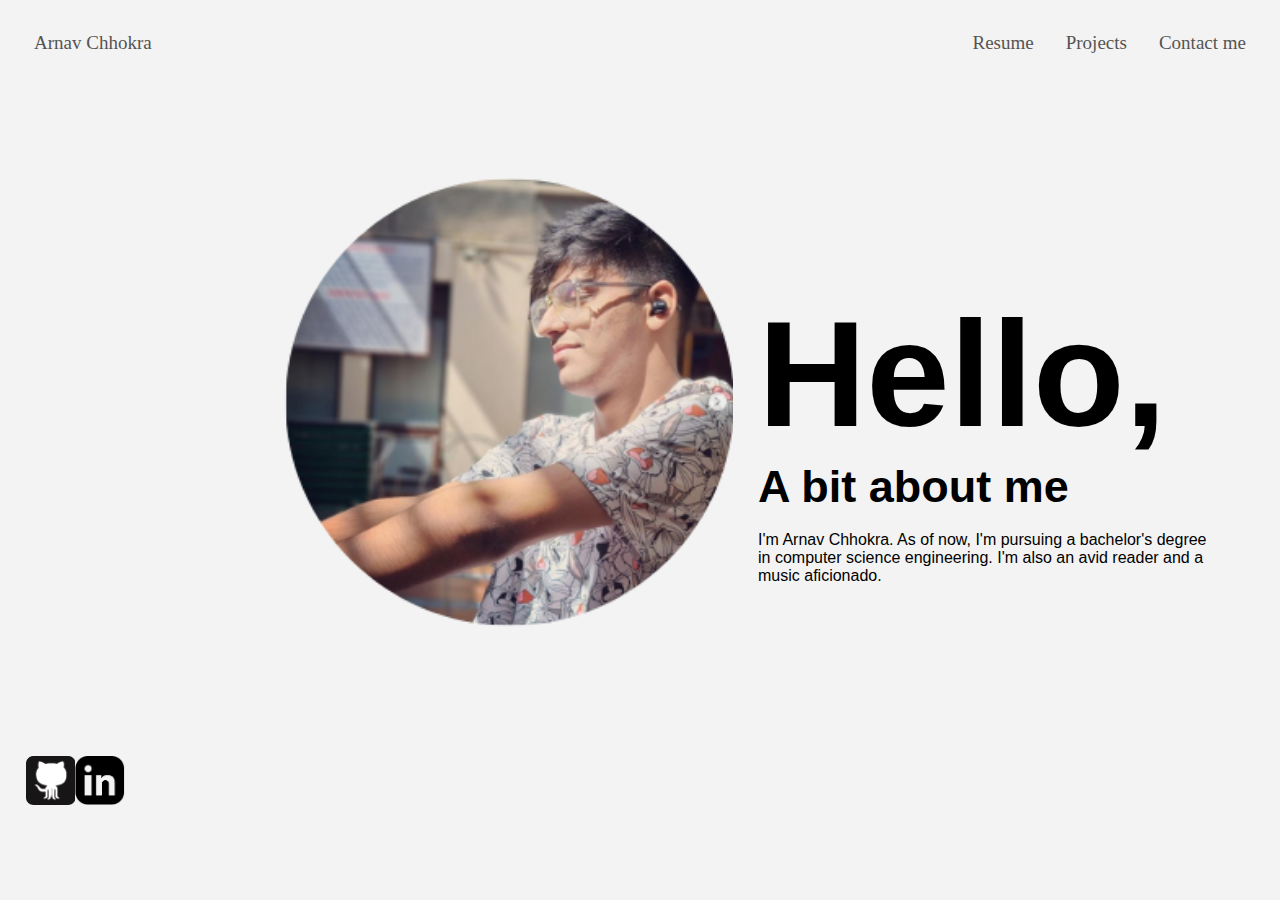
<file: index.html>
<!DOCTYPE html>
<html lang="en">
<head>
    <meta charset="UTF-8">
    <meta http-equiv="X-UA-Compatible" content="IE=edge">
    <meta name="viewport" content="width=device-width, initial-scale=1.0">
    <link rel="stylesheet" href="portfolio-assets/styles.css">
    <title>Arnav Chhokra |Home</title>
</head>
<div id = "header">
    <ul>
        
        <li class = "moi"><a href="index.html">Arnav Chhokra</a></li>
        <li><a href="contact.html">Contact me</a></li>
        <li><a href="projects.html">Projects</a></li>
        <li><a href="certification.html">Resume</a></li>
      </ul>     
</div>

<body>
    <div id = "image">
        <img class = "me" src = "portfolio-assets/arnav-website.png" width =450px height =450px align="left"> 
    </div>
        <div id="center">
    <div id = "hell"><b>Hello,</b></div>
    <div id = "bolder"><b> A bit about me</b></div><br>
    <div id = "subtexti"> I'm Arnav Chhokra. As of now, I'm pursuing a bachelor's degree<br> in computer science engineering. I'm also an avid reader and a<br> music aficionado.</div>
    </div>
    
    

</body>



<br>
<div id = "footer">
    <nav>
        <a href = "https://github.com/arnavchhokra" target="_blank">
            <img class= "link"src="portfolio-assets/github.png" width =50 px height =50px align="left" align="bottom">
        </a>
        <a  href = "https://www.linkedin.com/in/arnav-chhokra-020736217/?originalSubdomain=in" target = "_blank">
            <img class= "link"src="portfolio-assets/linkedln.png" width =50 px height =50px align="left" >
        </a>
        
    </nav>
</div>
</html>
</file>
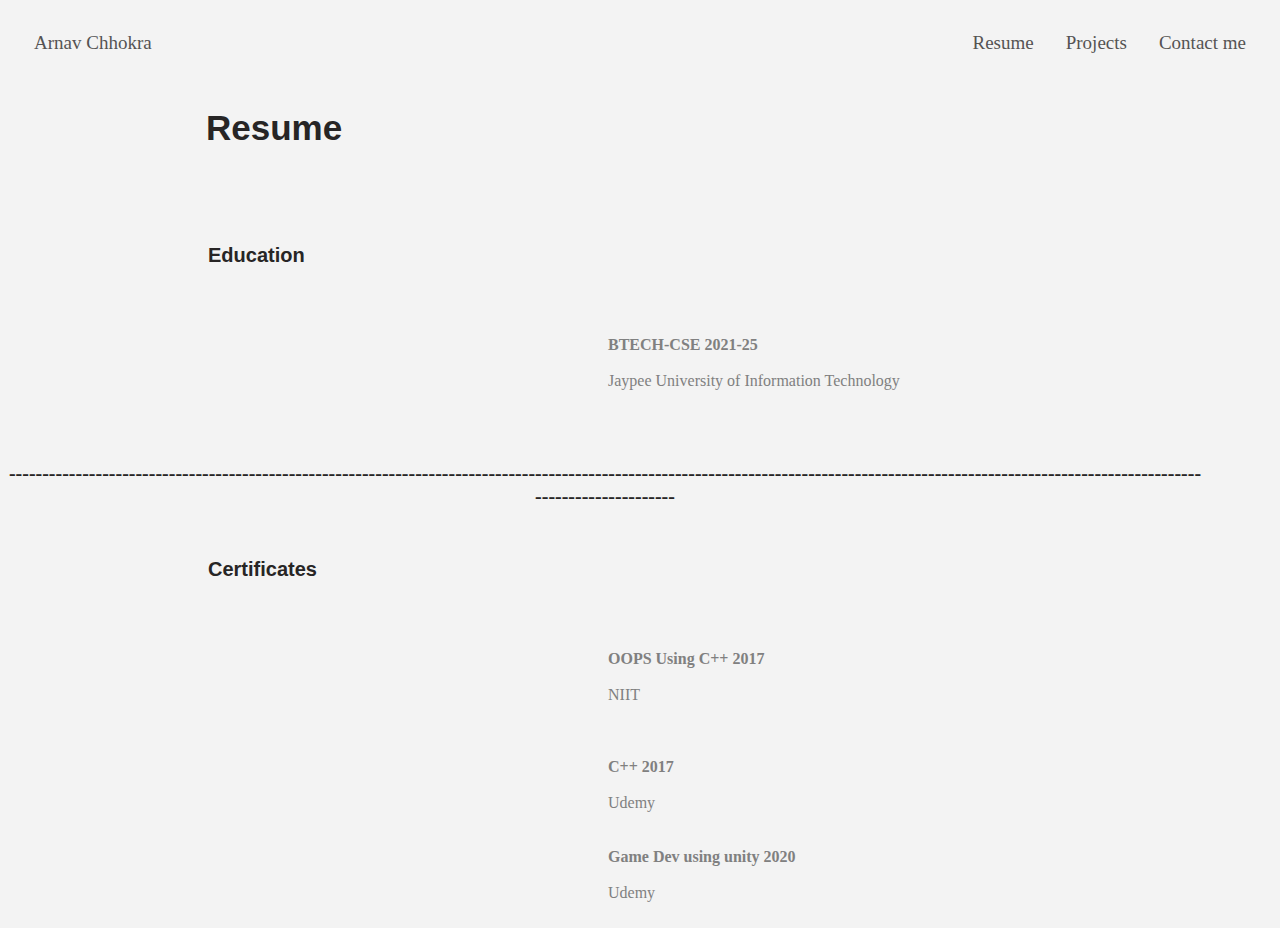
<file: certification.html>
<!DOCTYPE html>
<html lang="en">
<head>
    <meta charset="UTF-8">
    <meta http-equiv="X-UA-Compatible" content="IE=edge">
    <meta name="viewport" content="width=device-width, initial-scale=1.0">
    <link rel="stylesheet" href="portfolio-assets/styles.css">
    <title>Arnav Chhokra |Certification</title>
</head>
<div id = "header">
    <ul>
        
        <li class = "moi"><a  href="index.html">Arnav Chhokra</a></li>
        <li><a href="contact.html">Contact me</a></li>
        <li><a href="projects.html">Projects</a></li>
        <li><a href="certification.html">Resume</a></li>
      </ul>  
      <div id = "tet"><b>Resume</b></div> 
      <br>
      <br>
</div>
<body>
    <div id  = "certificates">Education<br><br><br><br></div>
    <div id = "subs"><b>BTECH-CSE 2021-25</b><br><br>Jaypee University of Information Technology<br><br><br>   
        <br><br></div>
    <div id = "line">[base64]</div>

    <div id  = "certificates">Certificates<br><br><br><br></div>
    <div id = "subs"><b>OOPS Using C++ 2017</b><br><br>NIIT<br><br><br><br><b>C++ 2017</b><br><br>Udemy<br><br><br><b>Game Dev using unity 2020</b><br><br>Udemy<br><br></div>

    
    
</body>

</div>
</html>
</file>
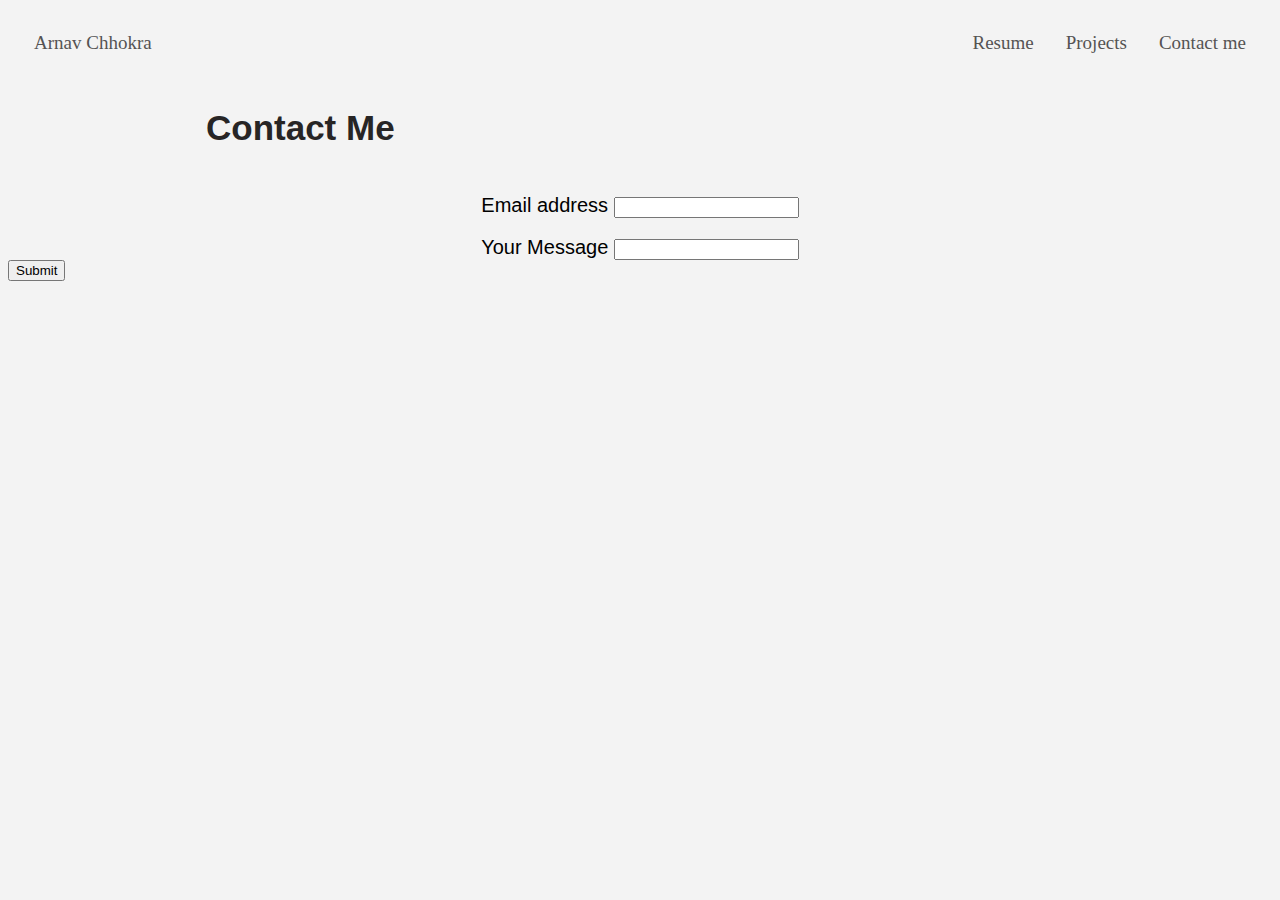
<file: contact.html>
<!DOCTYPE html>
<html lang="en">
<head>
    <meta charset="UTF-8">
    <meta http-equiv="X-UA-Compatible" content="IE=edge">
    <meta name="viewport" content="width=device-width, initial-scale=1.0">
    <link rel="stylesheet" href="portfolio-assets/styles.css">
    <title>Arnav Chhokra |Certification</title>
</head>
<div id = "header">
    <ul>
        
        <li class = "moi"><a  href="index.html">Arnav Chhokra</a></li>
        <li><a href="contact.html">Contact me</a></li>
        <li><a href="projects.html">Projects</a></li>
        <li><a href="certification.html">Resume</a></li>
      </ul>  
      <div id = "tet"><b>Contact Me</b></div> 
      <br>
      <br>
</div>
<body>
</body>
  <form>
    <div id="mb-3">
      <label for="exampleInputEmail1" class="form-label">Email address</label>
      <input type="email" class="form-control" id="exampleInputEmail1" aria-describedby="emailHelp">
    </div>
    <br>
    <div id="mb-2">
      <label for="exampleInput" class="form-label">Your Message</label>
      <input type="text" class="form-control" id="exampleInputPassword1">
    </div>
    <button type="submit" class="btn btn-primary" >Submit</button>
  </form>
  </html>
</file>
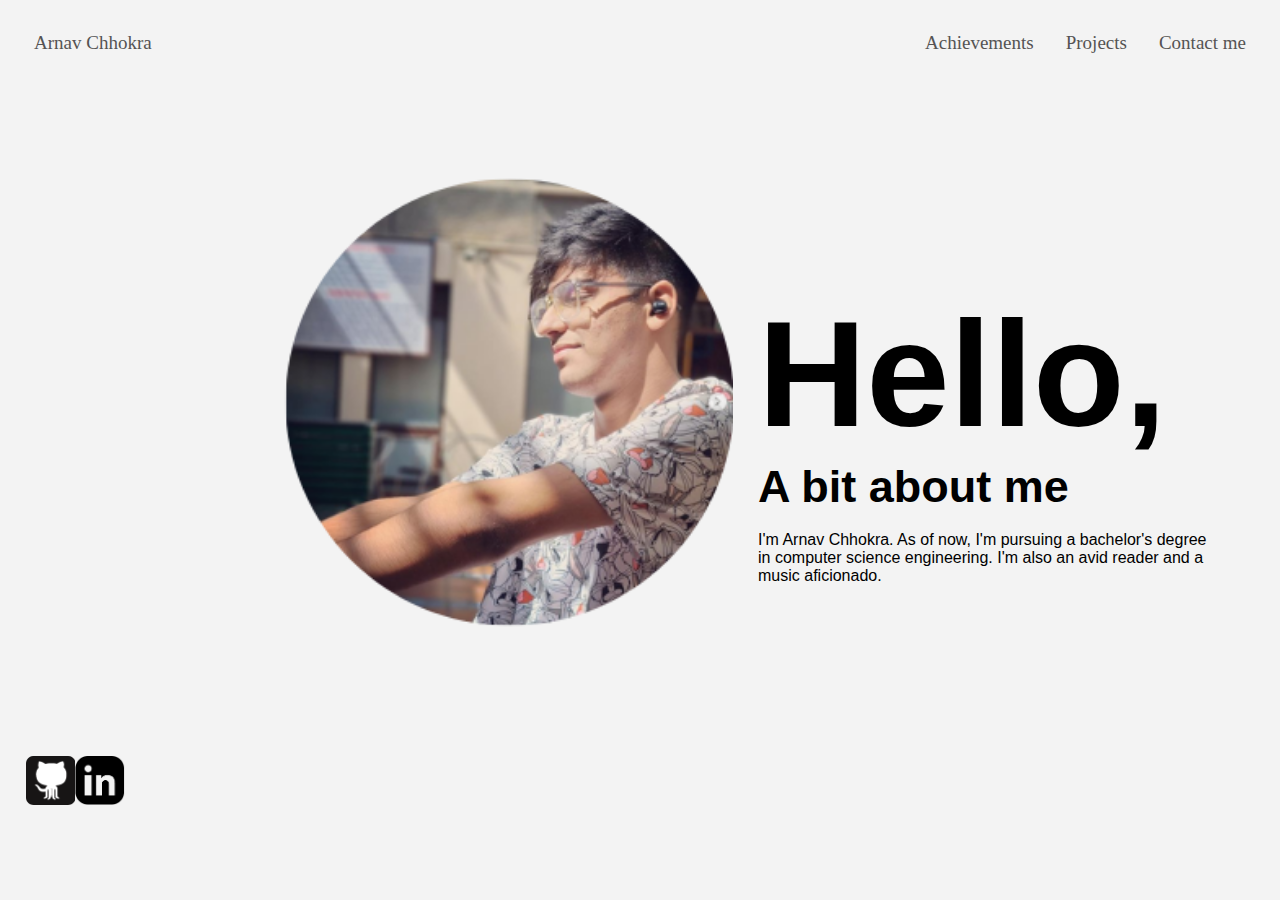
<file: portfolio-main.html>
<!DOCTYPE html>
<html lang="en">
<head>
    <meta charset="UTF-8">
    <meta http-equiv="X-UA-Compatible" content="IE=edge">
    <meta name="viewport" content="width=device-width, initial-scale=1.0">
    <link rel="stylesheet" href="portfolio-assets/styles.css">
    <title>Arnav Chhokra |Home</title>
</head>
<div id = "header">
    <ul>
        
        <li class = "moi"><a  href="portfolio-main.html">Arnav Chhokra</a></li>
        <li><a href="contact.html">Contact me</a></li>
        <li><a href="projects.html">Projects</a></li>
        <li><a href="certification.html">Achievements</a></li>
      </ul>     
</div>

<body>
    <div id = "image">
        <img class = "me" src = "portfolio-assets/arnav-website.png" width =450px height =450px align="left"> 
    </div>
        <div id="center">
    <div id = "hell"><b>Hello,</b></div>
    <div id = "bolder"><b> A bit about me</b></div><br>
    <div id = "subtexti"> I'm Arnav Chhokra. As of now, I'm pursuing a bachelor's degree<br> in computer science engineering. I'm also an avid reader and a<br> music aficionado.</div>
    </div>
    
    

</body>



<br>
<div id = "footer">
    <nav>
        <a href = "https://github.com/arnavchhokra" target="_blank">
            <img class= "link"src="portfolio-assets/github.png" width =50 px height =50px align="left" align="bottom">
        </a>
        <a  href = "https://www.linkedin.com/in/arnav-chhokra-020736217/?originalSubdomain=in" target = "_blank">
            <img class= "link"src="portfolio-assets/linkedln.png" width =50 px height =50px align="left" >
        </a>
        
    </nav>
</div>
</html>
</file>
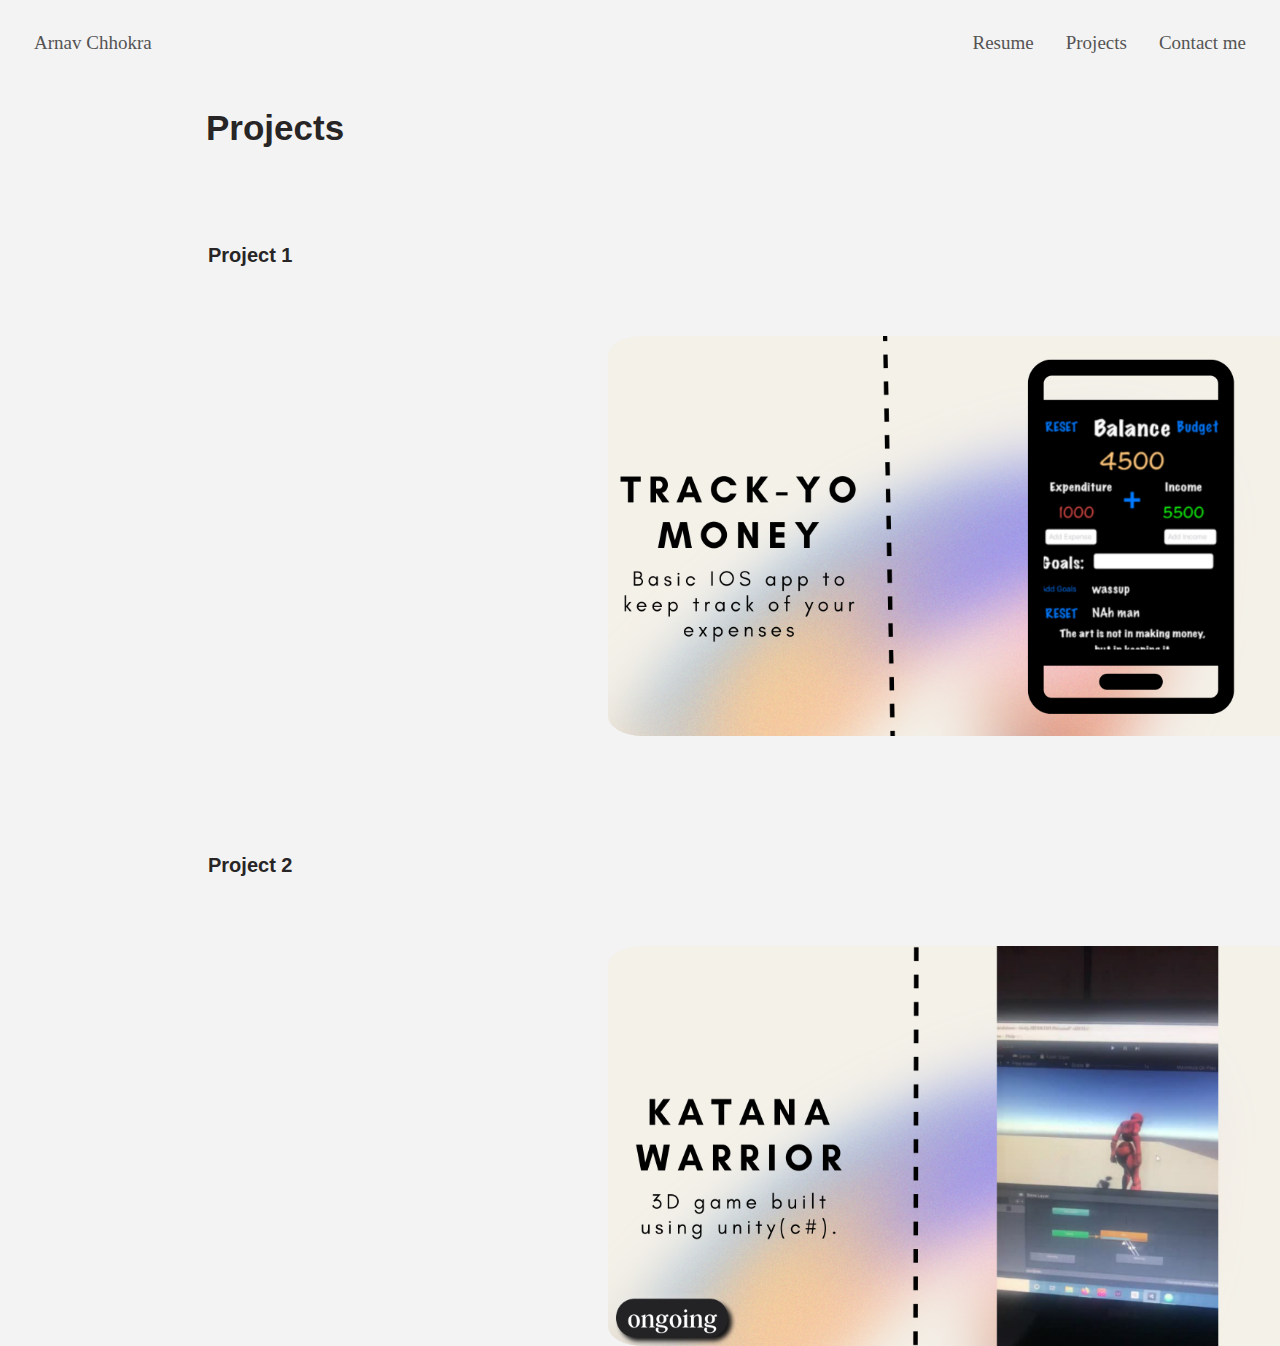
<file: projects.html>
<!DOCTYPE html>
<html lang="en">
<head>
    <meta charset="UTF-8">
    <meta http-equiv="X-UA-Compatible" content="IE=edge">
    <meta name="viewport" content="width=device-width, initial-scale=1.0">
    <link rel="stylesheet" href="portfolio-assets/styles.css">
    <title>Arnav Chhokra |Certification</title>
</head>
<div id = "header">
    <ul>
        
        <li class = "moi"><a href="index.html">Arnav Chhokra</a></li>
        <li><a href="contact.html">Contact me</a></li>
        <li><a href="projects.html">Projects</a></li>
        <li><a href="certification.html">Resume</a></li>
      </ul>  
      <div id = "tet"><b>Projects</b></div> 
      <br>
      <br>
</div>
<body>
    <div id  = "certificates">Project 1<br><br><br><br></div>
    <div id="projekt">
        <img src = "portfolio-assets/ios.png" width = "700" height="400" align = "left" style="border-radius: 5%;"><br><br><br><br><br><br>
        </div><br><br><br><br><br><br><br><br><br><br><br><br><br><br><br><br><br><br><br><br><br><br><br><br><br><br>
    
    <div id  = "certificates">Project 2<br><br><br><br></div>
    <div id = "projekt"><img src = "portfolio-assets/game.png" width = "700" height="400" align = "right" style="border-radius: 5%;"></div>

    

</body>
</html>
</file>
<file: portfolio-assets/styles.css>
#header{
    background-size: 100%;
    margin:0;
    padding: 10px;
}

ul {
    list-style-type: none;
    margin: 0;
    padding: 0;
    overflow: hidden;
    background-color: #f3f3f3;

  }
  
  li {
    float: right;
    
  }
  li.moi
  {
      float: left;
  }

 
  
  li a {
    display: block;
    color: black;
    text-align: center;
    padding: 14px 16px;
    text-decoration: none;
    font-family:'Times New Roman', Times, serif;
    font-size: 19px;
    color: rgb(85, 83, 83);
  }

  


  
  
  li a:hover {
    color: grey;
  }


body{
    background-color:#f3f3f3;  
    
}

#center
{
    text-align: left;
    padding-left: 750px;
    padding-top: 110px;

}
#image {
  padding-top:100px;
  padding-left:275px;
}

#footer
{
    padding-top:150px;
    padding-left:15px;
}

#hell{
font-family:sans-serif;
font-size: 150px;
}

#bolder{
  font-family:sans-serif;
  font-size:45px;
}
#subtexti{
font-family: 'Franklin Gothic Medium', 'Arial Narrow', Arial, sans-serif;
font-size:25;
}

#footer
{
  margin:2px;
}

#certificates{
  text-align: center;
  padding-top:50px;
  border-radius: 10px;
}

#tet{
  text-align:left;
  padding-top:40px;
  padding-left: 188px;
  font-family: sans-serif;
  font-size: 35px;
  color:rgb(39, 37, 37);

}

#mb-3
{
  text-align:center;
  font-family: sans-serif;
  font-size: 20px;
}
#mb-2
{
  text-align:center;
  font-family: sans-serif;
  font-size: 20px;
  

}

#bulu
{
  text-align: center;
}

#certificates
{
  text-align:left;
  font-family: sans-serif;
  font-weight:600;
  padding-left: 200px;
  color:rgb(39, 37, 37);
  font-size:20px;
}

#subs
{
  text-align:left;
  padding-left: 600px;
  
  color:grey;
}

#line
{
  text-align:center;
  padding-right:70px;
  color:rgb(39, 37, 37);
  font-weight: 800;
  font-size: 20px;
}

#projekt
  {
    padding-left: 600px;
    float:left;
    
  }
</file>
